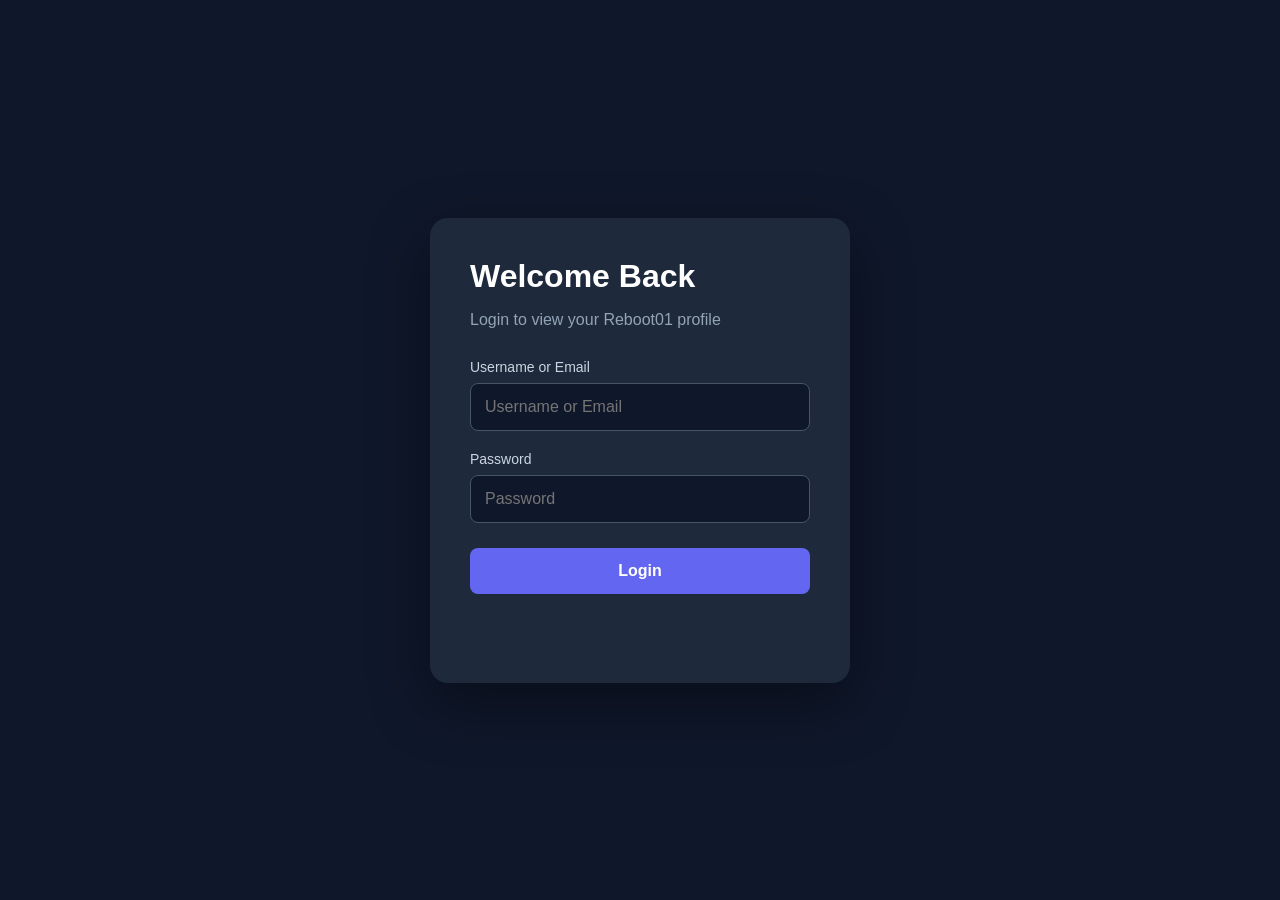
<file: index.html>
<!DOCTYPE html>
<html lang="en">

<head>
    <meta charset="UTF-8">
    <meta name="viewport" content="width=device-width, initial-scale=1.0">

    <title>My Profile</title>

    <link rel="stylesheet" href="style.css">
</head>

<body>

    <!-- ================= LOGIN PAGE ================= -->

    <div id="loginPage" class="login-container">

        <div class="login-card">

            <h1>Welcome Back</h1>

            <p class="subtitle">
                                       Login to view your Reboot01 profile
            </p>

            <form id="loginForm">

                <label for="identifier">
                    Username or Email
                </label>

                <input
                    type="text"
                    id="identifier"
                    placeholder="Username or Email"
                    autocomplete="username"
                    required
                >

                <label for="password">
                    Password
                </label>

                <input
                    type="password"
                    id="password"
                    placeholder="Password"
                    autocomplete="current-password"
                    required
                >

                <button type="submit" id="loginButton">
                    Login
                </button>

                <p id="loginError" class="error"></p>

            </form>

        </div>

    </div>


    <!-- ================= PROFILE PAGE ================= -->

    <div id="profilePage" class="profile-container hidden">

        <header class="header">

            <div>
                <h1>My Profile</h1>
                <p>Reboot01 Student Dashboard</p>
            </div>

            <button id="logoutButton" class="logout-button">
                Logout
            </button>

        </header>


        <main>

            <!-- USER INFORMATION -->

            <section class="profile-card">

                <div class="profile-header-row">
                    <div>
                        <p class="eyebrow">Student profile</p>
                        <h2 id="username">Loading...</h2>
                    </div>
                    <span class="profile-badge">Active</span>
                </div>

                <p id="fullName" class="full-name">Loading full name...</p>

                <div class="profile-meta-grid">
                    <div class="meta-item">
                        <span class="meta-label">Phone</span>
                        <strong id="phoneNumber">-</strong>
                    </div>

                    <div class="meta-item">
                        <span class="meta-label">Degree</span>
                        <strong id="degree">-</strong>
                    </div>

                    <div class="meta-item">
                        <span class="meta-label">User ID</span>
                        <strong id="userId">-</strong>
                    </div>
                </div>

            </section>


            <!-- STATISTICS -->

            <section class="stats">

                <div class="stat-card">

                    <h3>Total XP</h3>

                    <p id="xp">
                        0
                    </p>

                </div>


                <div class="stat-card">

                    <h3>Current Level</h3>

                    <p id="currentLevel">
                        -
                    </p>

                </div>


                <div class="stat-card">

                    <h3>Audit Ratio</h3>

                    <p id="auditRatio">
                        -
                    </p>

                </div>

            </section>


            <!-- GRAPH AREA -->

            <section class="graph-grid graph-grid--full">

                <div class="graph-card graph-card--full">
                    <h2>XP Progress (bh-piscine)</h2>
                    <div id="xpProgressChart" class="chart-container chart-container--full">
                        <p class="loading">Loading XP progress...</p>
                    </div>
                </div>

                <div class="graph-card graph-card--large">
                    <h2>Audit Ratio</h2>
                    <div id="xpGraph" class="chart-container">
                        <p class="loading">
                            Graph will be added here.
                        </p>
                    </div>
                </div>

                <div class="graph-card graph-card--large">
                    <h2>Pass / Fail Projects</h2>
                    <div id="passFailGraph" class="chart-container">
                        <p class="loading">Loading project status...</p>
                    </div>
                </div>

                <div class="graph-card graph-card--large">
                    <h2>XP per Project</h2>
                    <div id="xpPerProjectGraph" class="chart-container">
                        <p class="loading">Loading XP report...</p>
                    </div>
                </div>

            </section>

        </main>

    </div>


    <script type="module" src="./static/app.js"></script>

</body>

</html>
</file>
<file: style.css>
* {
    box-sizing: border-box;
}

body {
    margin: 0;

    font-family:
        Arial,
        Helvetica,
        sans-serif;

    background: #0f172a;

    color: white;
}


/* ================= LOGIN ================= */

.login-container {

    min-height: 100vh;

    display: flex;

    justify-content: center;

    align-items: center;

    padding: 20px;
}


.login-card {

    width: 100%;

    max-width: 420px;

    padding: 40px;

    background: #1e293b;

    border-radius: 18px;

    box-shadow:
        0 20px 60px
        rgba(0, 0, 0, 0.4);
}


.login-card h1 {

    margin: 0 0 8px;

    font-size: 32px;
}


.subtitle {

    margin-bottom: 30px;

    color: #94a3b8;
}


.login-card label {

    display: block;

    margin-top: 20px;

    margin-bottom: 8px;

    color: #cbd5e1;

    font-size: 14px;
}


.login-card input {

    width: 100%;

    padding: 14px;

    border: 1px solid #475569;

    border-radius: 8px;

    outline: none;

    background: #0f172a;

    color: white;

    font-size: 16px;
}


.login-card input:focus {

    border-color: #6366f1;
}


.login-card button {

    width: 100%;

    margin-top: 25px;

    padding: 14px;

    border: none;

    border-radius: 8px;

    background: #6366f1;

    color: white;

    font-size: 16px;

    font-weight: bold;

    cursor: pointer;
}


.login-card button:hover {

    background: #4f46e5;
}


.login-card button:disabled {

    opacity: 0.6;

    cursor: not-allowed;
}


.error {

    min-height: 20px;

    margin-top: 15px;

    color: #f87171;

    font-size: 14px;
}


/* ================= PROFILE ================= */

.profile-container {

    min-height: 100vh;

    padding: 30px;

    max-width: 1200px;

    margin: auto;
}


.header {

    display: flex;

    justify-content: space-between;

    align-items: center;

    margin-bottom: 30px;
}


.header h1 {

    margin: 0;

    font-size: 32px;
}


.header p {

    color: #94a3b8;

    margin-top: 5px;
}


.logout-button {

    padding: 11px 20px;

    border: none;

    border-radius: 8px;

    background: #ef4444;

    color: white;

    font-weight: bold;

    cursor: pointer;
}


.logout-button:hover {

    background: #dc2626;
}


/* ================= PROFILE CARD ================= */

.profile-card {

    padding: 30px;

    background: linear-gradient(135deg, #1e293b 0%, #0f172a 100%);

    border: 1px solid rgba(148, 163, 184, 0.15);

    border-radius: 18px;

    margin-bottom: 24px;

    box-shadow: 0 18px 48px rgba(15, 23, 42, 0.28);
}


.profile-header-row {

    display: flex;

    justify-content: space-between;

    align-items: center;

    gap: 16px;

    margin-bottom: 12px;
}


.eyebrow {

    margin: 0 0 8px;

    color: #a5b4fc;

    text-transform: uppercase;

    letter-spacing: 0.12em;

    font-size: 11px;

    font-weight: 700;
}


.profile-card h2 {

    margin: 0;

    font-size: 30px;

    color: #f8fafc;
}


.profile-badge {

    background: rgba(34, 197, 94, 0.15);

    color: #86efac;

    border: 1px solid rgba(34, 197, 94, 0.35);

    border-radius: 999px;

    padding: 8px 14px;

    font-size: 12px;

    font-weight: 700;
}


.full-name {

    margin: 0 0 20px;

    color: #cbd5e1;

    font-size: 18px;
}


.profile-meta-grid {

    display: grid;

    grid-template-columns: repeat(3, minmax(160px, 1fr));

    gap: 18px;
}


.meta-item {

    background: rgba(15, 23, 42, 0.45);

    border: 1px solid rgba(148, 163, 184, 0.12);

    border-radius: 12px;

    padding: 16px 18px;
}


.meta-label {

    display: block;

    margin-bottom: 8px;

    color: #94a3b8;

    font-size: 12px;

    text-transform: uppercase;

    letter-spacing: 0.08em;
}


.meta-item strong {

    color: white;

    font-size: 16px;

    font-weight: 600;
}


.profile-card p {

    color: #94a3b8;
}


.profile-card span {

    color: white;

    font-weight: bold;
}


/* ================= STATISTICS ================= */

.stats {

    display: grid;

    grid-template-columns:
        repeat(3, 1fr);

    gap: 20px;

    margin-bottom: 20px;
}


.stat-card {

    padding: 25px;

    background: #1e293b;

    border-radius: 15px;
}


.stat-card h3 {

    margin-top: 0;

    color: #94a3b8;

    font-size: 15px;
}


.stat-card p {

    margin-bottom: 0;

    font-size: 32px;

    font-weight: bold;

    color: #818cf8;
}


/* ================= GRAPH ================= */

.graph-grid {
    display: grid;
    grid-template-columns: repeat(2, minmax(320px, 1fr));
    gap: 20px;
    margin-top: 20px;
}

.graph-grid--five {
    grid-template-columns: repeat(2, minmax(320px, 1fr));
}

.graph-grid--full {
    grid-template-columns: 1fr;
}

.graph-grid--two {
    grid-template-columns: 1fr 1fr;
}

.graph-card {
    padding: 22px 20px 18px;
    background: #1e293b;
    border-radius: 16px;
    min-height: 300px;
}

.graph-card--large {
    min-height: 430px;
}

.graph-card--full {
    grid-column: 1 / -1;
    min-height: 440px;
}

.graph-card h2 {
    margin: 0 0 12px;
    font-size: 1.1rem;
    color: #f8fafc;
}

.graph-card--placeholder {
    opacity: 0.7;
}

.chart-container {
    width: 100%;
    min-height: 300px;
    display: flex;
    align-items: center;
    justify-content: center;
    padding: 12px 0 0;
}

.chart-container--full {
    min-height: 360px;
}

.chart-svg {
    width: min(100%, 700px);
    height: 300px;
    max-height: 300px;
}

.graph-card--full .chart-svg {
    width: 100%;
    max-width: 100%;
    height: 360px;
    max-height: 360px;
}

.loading {
    color: #94a3b8;
    margin: 0;
}


/* ================= HIDDEN ================= */

.hidden {

    display: none;
}


/* ================= MOBILE ================= */

@media (max-width: 700px) {

    .profile-container {
        padding: 20px;
    }

    .header {
        align-items: flex-start;
        gap: 20px;
    }

    .profile-header-row {
        flex-direction: column;
        align-items: flex-start;
    }

    .profile-meta-grid {
        grid-template-columns: 1fr;
    }

    .stats {
        grid-template-columns: 1fr;
    }

    .graph-grid {
        grid-template-columns: 1fr;
    }

    .login-card {
        padding: 30px 20px;
    }

}
</file>
<file: static/style.css>
* {
    box-sizing: border-box;
}

body {
    margin: 0;

    font-family:
        Arial,
        Helvetica,
        sans-serif;

    background: #0f172a;

    color: white;
}


/* ================= LOGIN ================= */

.login-container {

    min-height: 100vh;

    display: flex;

    justify-content: center;

    align-items: center;

    padding: 20px;
}


.login-card {

    width: 100%;

    max-width: 420px;

    padding: 40px;

    background: #1e293b;

    border-radius: 18px;

    box-shadow:
        0 20px 60px
        rgba(0, 0, 0, 0.4);
}


.login-card h1 {

    margin: 0 0 8px;

    font-size: 32px;
}


.subtitle {

    margin-bottom: 30px;

    color: #94a3b8;
}


.login-card label {

    display: block;

    margin-top: 20px;

    margin-bottom: 8px;

    color: #cbd5e1;

    font-size: 14px;
}


.login-card input {

    width: 100%;

    padding: 14px;

    border: 1px solid #475569;

    border-radius: 8px;

    outline: none;

    background: #0f172a;

    color: white;

    font-size: 16px;
}


.login-card input:focus {

    border-color: #6366f1;
}


.login-card button {

    width: 100%;

    margin-top: 25px;

    padding: 14px;

    border: none;

    border-radius: 8px;

    background: #6366f1;

    color: white;

    font-size: 16px;

    font-weight: bold;

    cursor: pointer;
}


.login-card button:hover {

    background: #4f46e5;
}


.login-card button:disabled {

    opacity: 0.6;

    cursor: not-allowed;
}


.error {

    min-height: 20px;

    margin-top: 15px;

    color: #f87171;

    font-size: 14px;
}


/* ================= PROFILE ================= */

.profile-container {

    min-height: 100vh;

    padding: 30px;

    max-width: 1200px;

    margin: auto;
}


.header {

    display: flex;

    justify-content: space-between;

    align-items: center;

    margin-bottom: 30px;
}


.header h1 {

    margin: 0;

    font-size: 32px;
}


.header p {

    color: #94a3b8;

    margin-top: 5px;
}


.logout-button {

    padding: 11px 20px;

    border: none;

    border-radius: 8px;

    background: #ef4444;

    color: white;

    font-weight: bold;

    cursor: pointer;
}


.logout-button:hover {

    background: #dc2626;
}


/* ================= PROFILE CARD ================= */

.profile-card {

    padding: 30px;

    background: linear-gradient(135deg, #1e293b 0%, #0f172a 100%);

    border: 1px solid rgba(148, 163, 184, 0.15);

    border-radius: 18px;

    margin-bottom: 24px;

    box-shadow: 0 18px 48px rgba(15, 23, 42, 0.28);
}


.profile-header-row {

    display: flex;

    justify-content: space-between;

    align-items: center;

    gap: 16px;

    margin-bottom: 12px;
}


.eyebrow {

    margin: 0 0 8px;

    color: #a5b4fc;

    text-transform: uppercase;

    letter-spacing: 0.12em;

    font-size: 11px;

    font-weight: 700;
}


.profile-card h2 {

    margin: 0;

    font-size: 30px;

    color: #f8fafc;
}


.profile-badge {

    background: rgba(34, 197, 94, 0.15);

    color: #86efac;

    border: 1px solid rgba(34, 197, 94, 0.35);

    border-radius: 999px;

    padding: 8px 14px;

    font-size: 12px;

    font-weight: 700;
}


.full-name {

    margin: 0 0 20px;

    color: #cbd5e1;

    font-size: 18px;
}


.profile-meta-grid {

    display: grid;

    grid-template-columns: repeat(3, minmax(160px, 1fr));

    gap: 18px;
}


.meta-item {

    background: rgba(15, 23, 42, 0.45);

    border: 1px solid rgba(148, 163, 184, 0.12);

    border-radius: 12px;

    padding: 16px 18px;
}


.meta-label {

    display: block;

    margin-bottom: 8px;

    color: #94a3b8;

    font-size: 12px;

    text-transform: uppercase;

    letter-spacing: 0.08em;
}


.meta-item strong {

    color: white;

    font-size: 16px;

    font-weight: 600;
}


.profile-card p {

    color: #94a3b8;
}


.profile-card span {

    color: white;

    font-weight: bold;
}


/* ================= STATISTICS ================= */

.stats {

    display: grid;

    grid-template-columns:
        repeat(3, 1fr);

    gap: 20px;

    margin-bottom: 20px;
}


.stat-card {

    padding: 25px;

    background: #1e293b;

    border-radius: 15px;
}


.stat-card h3 {

    margin-top: 0;

    color: #94a3b8;

    font-size: 15px;
}


.stat-card p {

    margin-bottom: 0;

    font-size: 32px;

    font-weight: bold;

    color: #818cf8;
}


/* ================= GRAPH ================= */

.graph-grid {
    display: grid;
    grid-template-columns: repeat(2, minmax(320px, 1fr));
    gap: 20px;
    margin-top: 20px;
}

.graph-grid--five {
    grid-template-columns: repeat(2, minmax(320px, 1fr));
}

.graph-grid--full {
    grid-template-columns: 1fr;
}

.graph-grid--two {
    grid-template-columns: 1fr 1fr;
}

.graph-card {
    padding: 22px 20px 18px;
    background: #1e293b;
    border-radius: 16px;
    min-height: 300px;
}

.graph-card--large {
    min-height: 430px;
}

.graph-card--full {
    grid-column: 1 / -1;
    min-height: 440px;
}

.graph-card h2 {
    margin: 0 0 12px;
    font-size: 1.1rem;
    color: #f8fafc;
}

.graph-card--placeholder {
    opacity: 0.7;
}

.chart-container {
    width: 100%;
    min-height: 300px;
    display: flex;
    align-items: center;
    justify-content: center;
    padding: 12px 0 0;
}

.chart-container--full {
    min-height: 360px;
}

.chart-svg {
    width: min(100%, 700px);
    height: 300px;
    max-height: 300px;
}

.graph-card--full .chart-svg {
    width: 100%;
    max-width: 100%;
    height: 360px;
    max-height: 360px;
}

.loading {
    color: #94a3b8;
    margin: 0;
}


/* ================= HIDDEN ================= */

.hidden {

    display: none;
}


/* ================= MOBILE ================= */

@media (max-width: 700px) {

    .profile-container {
        padding: 20px;
    }

    .header {
        align-items: flex-start;
        gap: 20px;
    }

    .profile-header-row {
        flex-direction: column;
        align-items: flex-start;
    }

    .profile-meta-grid {
        grid-template-columns: 1fr;
    }

    .stats {
        grid-template-columns: 1fr;
    }

    .graph-grid {
        grid-template-columns: 1fr;
    }

    .login-card {
        padding: 30px 20px;
    }

}
</file>
